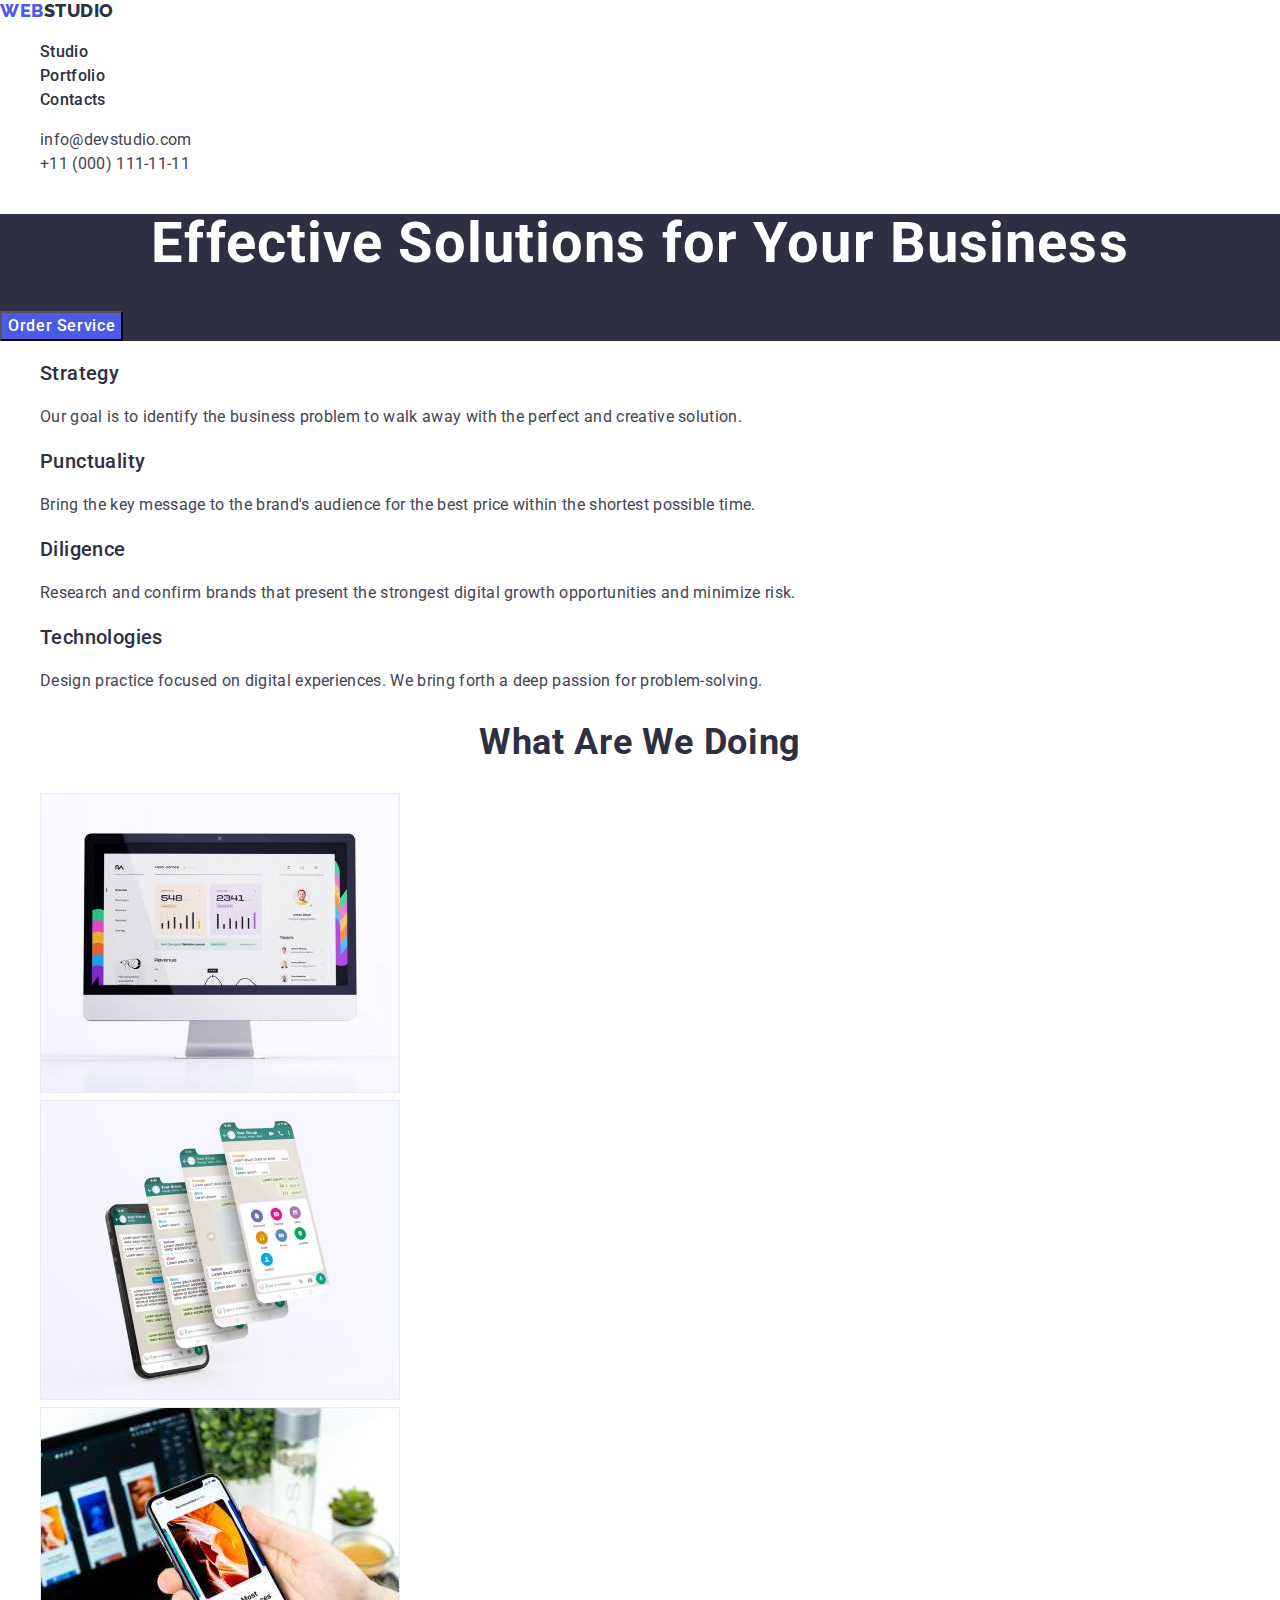
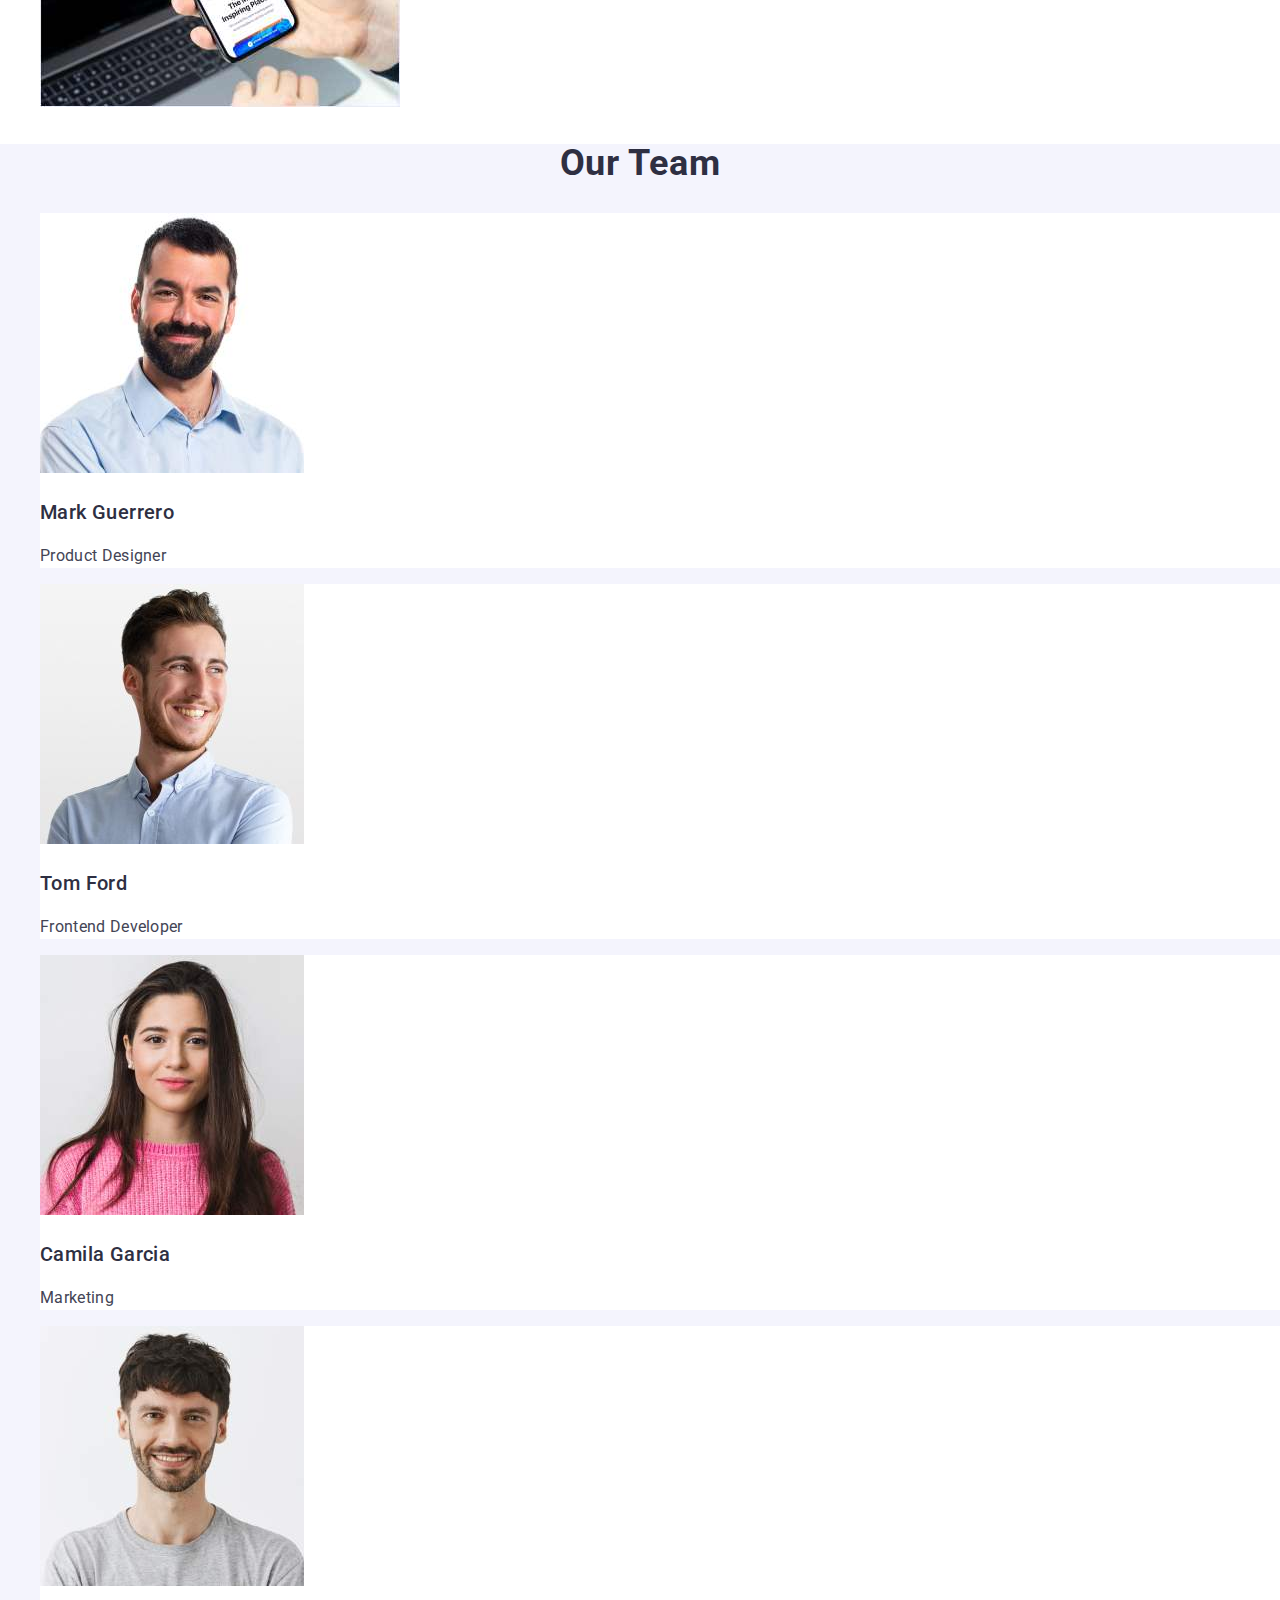
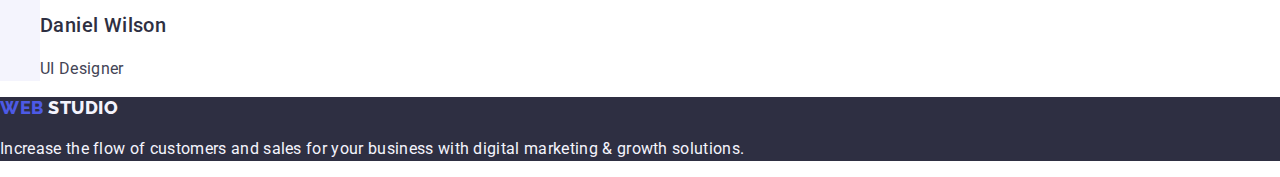
<file: index.html>
<!DOCTYPE html>
<html lang="en">
  <head>
    <meta charset="UTF-8" />
    <meta http-equiv="X-UA-Compatible" content="IE=edge" />
    <meta name="viewport" content="width=device-width, initial-scale=1.0" />
    <title>Studio</title>
    <link rel="preconnect" href="https://fonts.googleapis.com" />
    <link rel="preconnect" href="https://fonts.gstatic.com" crossorigin />
    <link
      href="https://fonts.googleapis.com/css2?family=Raleway:wght@800&family=Roboto:wght@400;500;700;900&display=swap"
      rel="stylesheet"
    />
    <link rel="stylesheet" href="./css/normalize.css" />
    <link rel="stylesheet" href="./css/styles.css" />
  </head>
  <body>
    <header class="header">
      <nav class="header-nav">
        <a class="link logo-header" href="./index.html"> Web<span class="header-logo">Studio</span></a>
        <ul class="header-list list">
          <li class="header-item">
            <a class="link header-link" href="./index.html">Studio</a>
          </li>
          <li class="header-item">
            <a class="link header-link" href="./portfolio.html">Portfolio</a>
          </li>
          <li>
            <a class="link header-link" href="">Contacts</a>
          </li>
        </ul>
      </nav>
      <address class="adr">
        <ul class="adr-list list">
          <li class="adr-item">
            <a class="link adr-link" href="mailto:info@devstudio.com">info@devstudio.com</a>
          </li>
          <li class="adr-item">
            <a class="link adr-link" href="tel:+110001111111">+11 (000) 111-11-11</a>
          </li>
        </ul>
      </address>
    </header>

    <main class="main">
      <!--Effective Solutions for Your Business-->
      <section class="section-solutions">
        <h1 class="title title-solutions">Effective Solutions for Your Business</h1>
        <button class="btn" type="button">Order Service</button>
      </section>

      <!--advantages-->
      <section class="section-advantages">
        <h2 hidden>advantages</h2>
        <ul class="list-advantages list">
          <li class="advantages-item">
            <h3 class="advantages-title title">Strategy</h3>
            <p class="advantages-text text">
              Our goal is to identify the business problem to walk away with the perfect and creative solution.
            </p>
          </li>
          <li class="advantages-item">
            <h3 class="advantages-title title">Punctuality</h3>
            <p class="advantages-text text">
              Bring the key message to the brand's audience for the best price within the shortest possible time.
            </p>
          </li>
          <li class="advantages-item">
            <h3 class="advantages-title title">Diligence</h3>
            <p class="advantages-text text">
              Research and confirm brands that present the strongest digital growth opportunities and minimize risk.
            </p>
          </li>
          <li class="advantages-item">
            <h3 class="advantages-title title">Technologies</h3>
            <p class="advantages-text text">
              Design practice focused on digital experiences. We bring forth a deep passion for problem-solving.
            </p>
          </li>
        </ul>
      </section>

      <!--What are we doing-->
      <section class="section-waw">
        <h2 class="waw-title title">What are we doing</h2>
        <ul class="list-waw list">
          <li class="waw-img"><img src="./images/img1.jpg" alt="programmer" width="360" height="300" /></li>
          <li class="waw-img"><img src="./images/img2.jpg" alt="mobile_development" width="360" height="300" /></li>
          <li class="waw-img"><img src="./images/img3.jpg" alt="design" width="360" height="300" /></li>
        </ul>
      </section>

      <!--Our Team-->
      <section class="section-team">
        <h2 class="team-title title">Our Team</h2>
        <ul class="list-team list">
          <li class="team-item">
            <img src="./images/mark.jpg" alt="Product Designer" width="264" height="260" />
            <h3 class="title team-name">Mark Guerrero</h3>
            <p class="team-text text">Product Designer</p>
          </li>
          <li class="team-item">
            <img src="./images/tom.jpg" alt="Frontend Developer" width="264" height="260" />
            <h3 class="title team-name">Tom Ford</h3>
            <p class="team-text text">Frontend Developer</p>
          </li>
          <li class="team-item">
            <img src="./images/camila.jpg" alt="Marketing" width="264" height="260" />
            <h3 class="title team-name">Camila Garcia</h3>
            <p class="team-text text">Marketing</p>
          </li>
          <li class="team-item">
            <img src="./images/daniel.jpg" alt="UI Designer" width="264" height="260" />
            <h3 class="title team-name">Daniel Wilson</h3>
            <p class="team-text text">UI Designer</p>
          </li>
        </ul>
      </section>
    </main>

    <footer class="footer">
      <a class="link logo-futer" href="./index.html">Web <span class="footer-logo">Studio</span></a>
      <p class="footer-text">
        Increase the flow of customers and sales for your business with digital marketing & growth solutions.
      </p>
    </footer>
  </body>
</html>
</file>
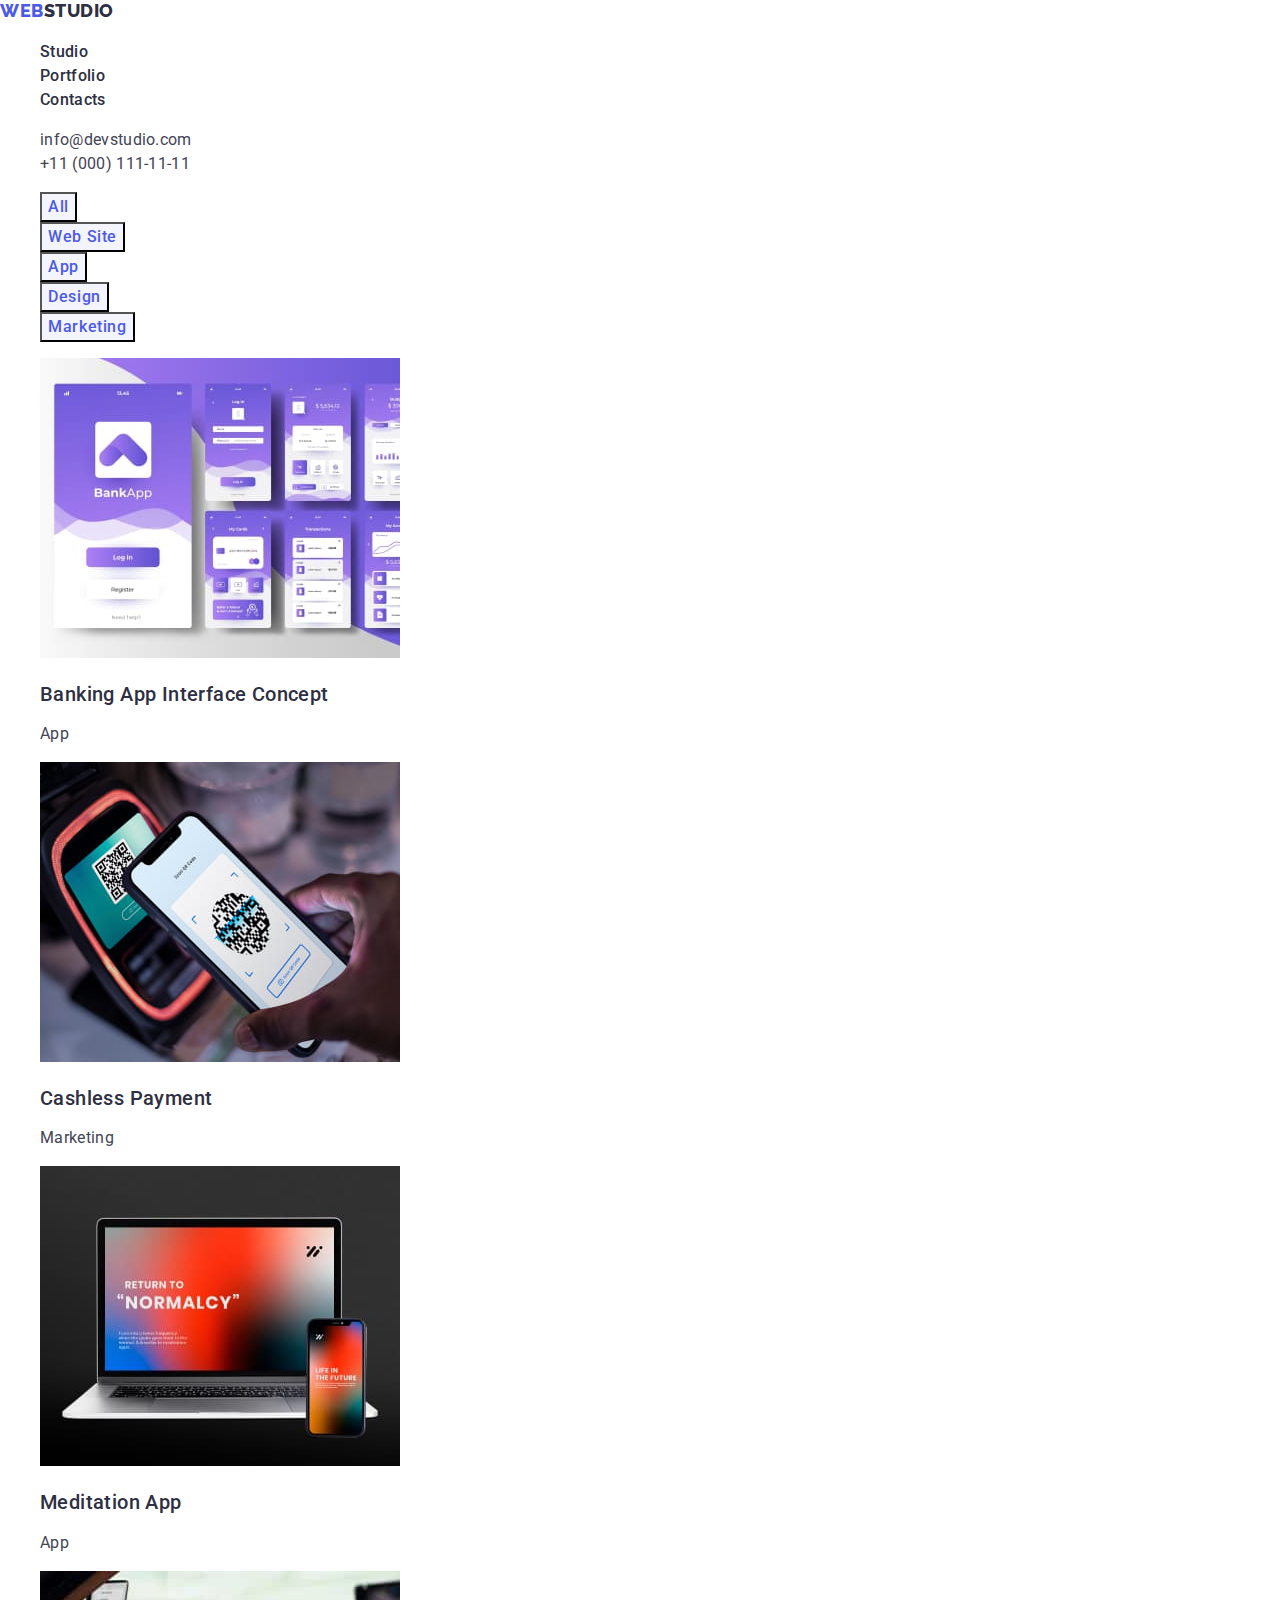
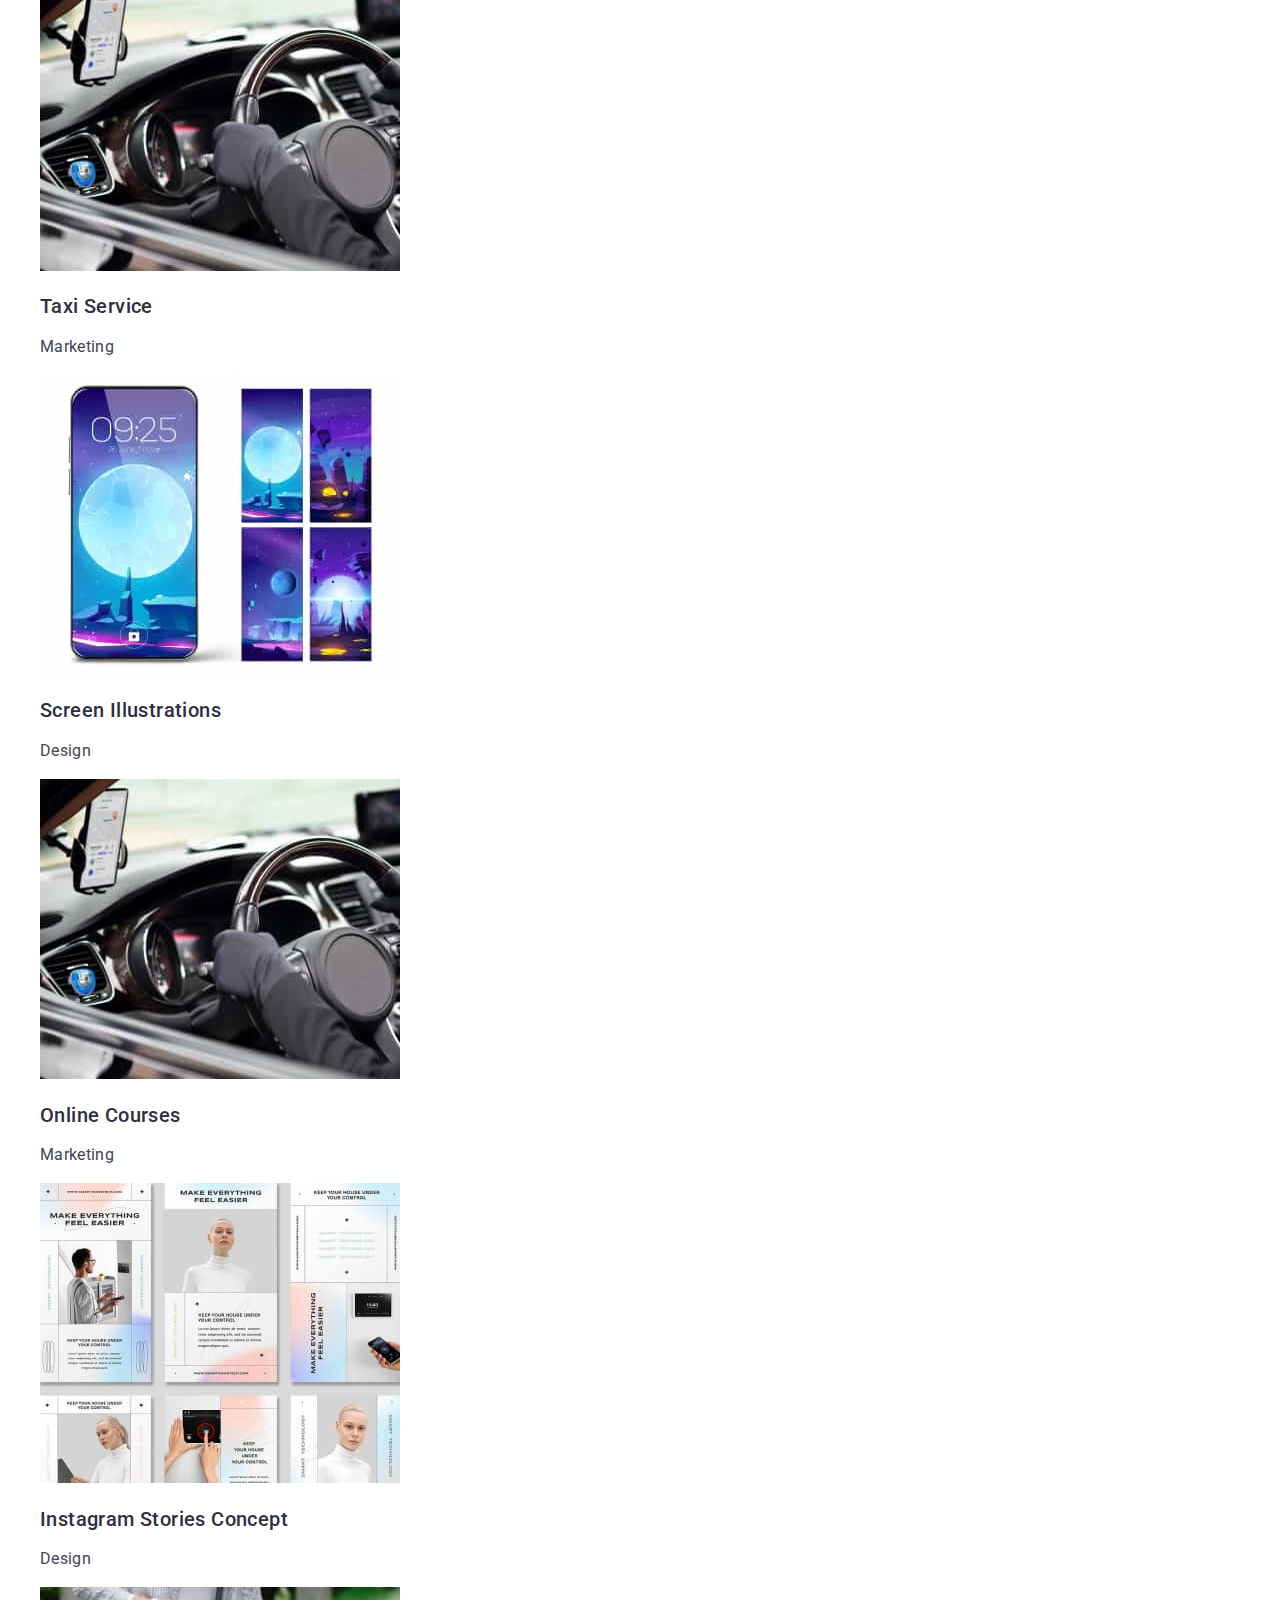
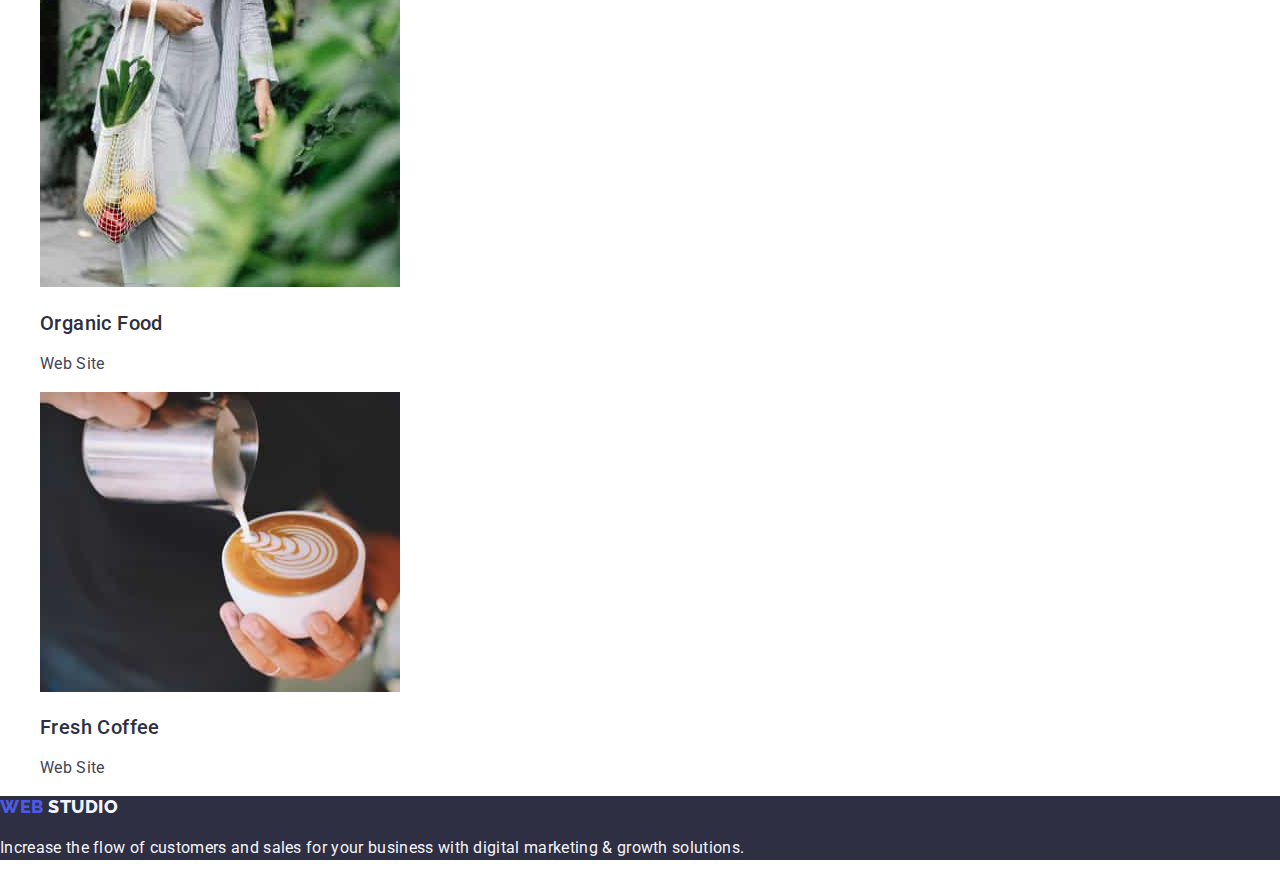
<file: portfolio.html>
<!DOCTYPE html>
<html lang="en">
  <head>
    <meta charset="UTF-8" />
    <meta name="viewport" content="width=device-width, initial-scale=1.0" />
    <title>Portfolio</title>
    <link rel="preconnect" href="https://fonts.googleapis.com" />
    <link rel="preconnect" href="https://fonts.gstatic.com" crossorigin />
    <link
      href="https://fonts.googleapis.com/css2?family=Raleway:wght@800&family=Roboto:wght@400;500;700;900&display=swap"
      rel="stylesheet"
    />
    <link rel="stylesheet" href="./css/normalize.css" />
    <link rel="stylesheet" href="./css/styles.css" />
  </head>

  <body>
    <header class="header">
      <nav class="header-nav">
        <a class="link logo-header" href="./index.html"> Web<span class="header-logo">Studio</span></a>
        <ul class="header-list list">
          <li class="header-item">
            <a class="link header-link" href="./index.html">Studio</a>
          </li>
          <li class="header-item">
            <a class="link header-link" href="./portfolio.html">Portfolio</a>
          </li>
          <li>
            <a class="link header-link" href="">Contacts</a>
          </li>
        </ul>
      </nav>
      <address class="adr">
        <ul class="adr-list list">
          <li class="adr-item">
            <a class="link adr-link" href="mailto:info@devstudio.com">info@devstudio.com</a>
          </li>
          <li class="adr-item">
            <a class="link adr-link" href="tel:+110001111111">+11 (000) 111-11-11</a>
          </li>
        </ul>
      </address>
    </header>
    <main class="main-portfolio">
      <!--filters-->
      <section class="filters">
        <h1 hidden>filters</h1>
        <ul class="list-filters list">
          <li class="item-btn"><button class="view-btn" type="button">All</button></li>
          <li class="item-btn"><button class="view-btn" type="button">Web Site</button></li>
          <li class="item-btn"><button class="view-btn" type="button">App</button></li>
          <li class="item-btn"><button class="view-btn" type="button">Design</button></li>
          <li class="item-btn"><button class="view-btn" type="button">Marketing</button></li>
        </ul>
        <ul class="list-row list">
          <li class="item-row">
            <a class="link img"
              ><img src="./images/app1.jpg" alt="Banking App Interface Concept" width="360" height="300" />

              <h2 class="row-title title">Banking App Interface Concept</h2>
              <p class="row-text text">App</p></a
            ></li
          >
          <li class="item-row">
            <a class="link img"
              ><img src="./images/marketing1.jpg" alt="Cashless Payment" width="360" height="300" />

              <h2 class="row-title title">Cashless Payment</h2>
              <p class="row-text text">Marketing</p></a
            ></li
          >
          <li class="item-row">
            <a class="link img"
              ><img src="./images/app2.jpg" alt="Meditation App" width="360" height="300" />
              <h2 class="row-title title">Meditation App</h2>
              <p class="row-text text">App</p></a
            ></li
          >
          <li class="item-row">
            <a class="link img"
              ><img src="./images/marketing2.jpg" alt="Taxi Service" width="360" height="300" />
              <h2 class="row-title title">Taxi Service</h2>
              <p class="row-text text">Marketing</p></a
            >
          </li>
          <li class="item-row">
            <a class="link img"
              ><img src="./images/Design1.jpg" alt="Screen Illustrations" width="360" height="300" />
              <h2 class="row-title title">Screen Illustrations</h2>
              <p class="row-text text">Design</p></a
            >
          </li>
          <li class="item-row">
            <a class="link img"
              ><img src="./images/marketing2.jpg" alt="Online Courses" width="360" height="300" />
              <h2 class="row-title title">Online Courses</h2>
              <p class="row-text text">Marketing</p></a
            >
          </li>
          <li class="item-row">
            <a class="link img"
              ><img src="./images/Design2.jpg" alt="Instagram Stories Concept" width="360" height="300" />

              <h2 class="row-title title">Instagram Stories Concept</h2>
              <p class="row-text text">Design</p></a
            >
          </li>
          <li class="item-row">
            <a class="link img">
              <img src="./images/website1.jpg" alt="Organic Food" width="360" height="300" />
              <h2 class="row-title title">Organic Food</h2>
              <p class="row-text text">Web Site</p></a
            >
          </li>
          <li class="item-row">
            <a class="link img"
              ><img src="./images/website2.jpg" alt="Fresh Coffee" width="360" height="300" />
              <h2 class="row-title title">Fresh Coffee</h2>
              <p class="row-text text">Web Site</p></a
            >
          </li>
        </ul>
      </section>
    </main>
    <footer class="footer">
      <a class="link logo-futer" href="./index.html">Web <span class="footer-logo">Studio</span></a>
      <p class="footer-text">
        Increase the flow of customers and sales for your business with digital marketing & growth solutions.
      </p>
    </footer>
  </body>
</html>
</file>
<file: css/styles.css>
:root {
  --primary-font: 'Roboto', sans-serif;
  --logo-font: 'Raleway', sans-serif;
  --primary-black-color: #434455;
  --titlt-black-color: #2e2f42;
  --background-color: #ffffff;
  --background-futer-hero: #2e2f42;
  --button-color: #4d5ae5;
  --hover-link-color: #404bbf;
}
body {
  font-family: var(--primary-font);
  color: var(--primary-black-color);
  font-size: 16px;
  background-color: var(--background-color);
  line-height: 1.5;
}
.title {
  letter-spacing: 0.02em;
  color: var(--titlt-black-color);
}
.text {
  font-weight: 400;
  font-size: 16px;
  line-height: 1.5;
  letter-spacing: 0.02em;
}
.list {
  list-style: none;
}
.link {
  text-decoration: none;
}
/**
  |============================
  | header
  |============================
*/
.header {
  background-color: var(--backgraund-heder-color);
}
.header-nav {
  background-color: var(--background-color);
}
.logo-header,
.logo-futer {
  font-family: var(--logo-font);
  font-weight: 800;
  font-size: 18px;
  line-height: 1.17;
  text-transform: uppercase;
  letter-spacing: 0.03em;
  color: #4d5ae5;
}
.header-logo {
  color: var(--background-futer-hero);
}
.header-list {
}
.header-item {
}
.header-link {
  font-weight: 500;
  font-size: 16px;
  line-height: 1.5;
  letter-spacing: 0.02em;
  color: #2e2f42;
  text-decoration: none;
}
.header-link:hover,
.header-link:focus {
  color: var(--hover-link-color);
}
.adr {
  font-style: normal;
}
.adr-list {
}
.adr-item {
}
.adr-link {
  font-weight: 400;
  font-size: 16px;
  line-height: 1.5;
  letter-spacing: 0.02em;

  color: #434455;
  text-decoration: none;
}
.adr-link:hover,
.adr-link:focus {
  color: var(--hover-link-color);
}

/**
  |============================
  | main
  |============================
*/
/**
  |============================
  | Effective Solutions for Your Business
  |============================
*/
.section-solutions {
  background-color: var(--background-futer-hero);
}
.title-solutions {
  font-weight: 700;
  font-size: 56px;
  line-height: 1.07;
  text-align: center;
  color: #ffffff;
}
.btn {
  font-family: var(--primary-font);
  background-color: var(--button-color);
  font-weight: 500;
  font-size: 16px;
  line-height: 1.5;
  letter-spacing: 0.04em;
  color: #ffffff;
  cursor: pointer;
}
.btn:hover,
.btn:focus {
  background-color: var(--hover-link-color);
}

/**
  |============================
  | advantages
  |============================
*/
.section-advantages {
}
.list-advantages {
}
.advantages-item {
}
.advantages-title {
  font-weight: 500;
  font-size: 20px;
  line-height: 1.2;
}
.advantages-text {
}
/**
  |============================
  | What are we doing
  |============================
*/
.section-waw {
}
.waw-title {
  font-weight: 700;
  font-size: 36px;
  line-height: 1.11;
  text-transform: capitalize;
  text-align: center;
}
.list-waw {
}
.waw-img {
}
/**
  |============================
  | Our Team
  |============================
*/
.team-title {
  font-weight: 700;
  font-size: 36px;
  line-height: 1.11;
  text-transform: capitalize;
  text-align: center;
}
.section-team {
  background-color: #f4f4fd;
}
.list-team {
}
.team-item {
  background-color: var(--background-color);
}
.team-name {
  font-weight: 500;
  font-size: 20px;
  line-height: 1.2;
}
.team-text {
}
/**
  |============================
  | footer
  |============================
*/
.footer {
  background-color: var(--background-futer-hero);
}

.footer-logo {
  color: #f4f4fd;
}
.footer-text {
  font-weight: 400;
  font-size: 16px;
  line-height: 1.5;
  letter-spacing: 0.02em;

  color: #f4f4fd;
}
/**
  |============================
  | portfolio
  |============================
*/
.main-portfolio {
}
.filters {
}
.list-filters {
}
.item-btn {
}
.view-btn {
  font-family: var(--primary-font);
  background-color: #f4f4fd;
  font-weight: 500;
  font-size: 16px;
  line-height: 1.5;
  letter-spacing: 0.04em;
  color: var(--button-color);
}
.view-btn:hover,
.view-btn:focus {
  background-color: var(--hover-link-color);
  color: var(--background-color);
  cursor: pointer;
}
.item-row {
}
.list-row {
}
.row-title {
  font-weight: 500;
  font-size: 20px;
  line-height: 1.2;
  letter-spacing: 0.02em;
}
.row-text {
}
</file>
